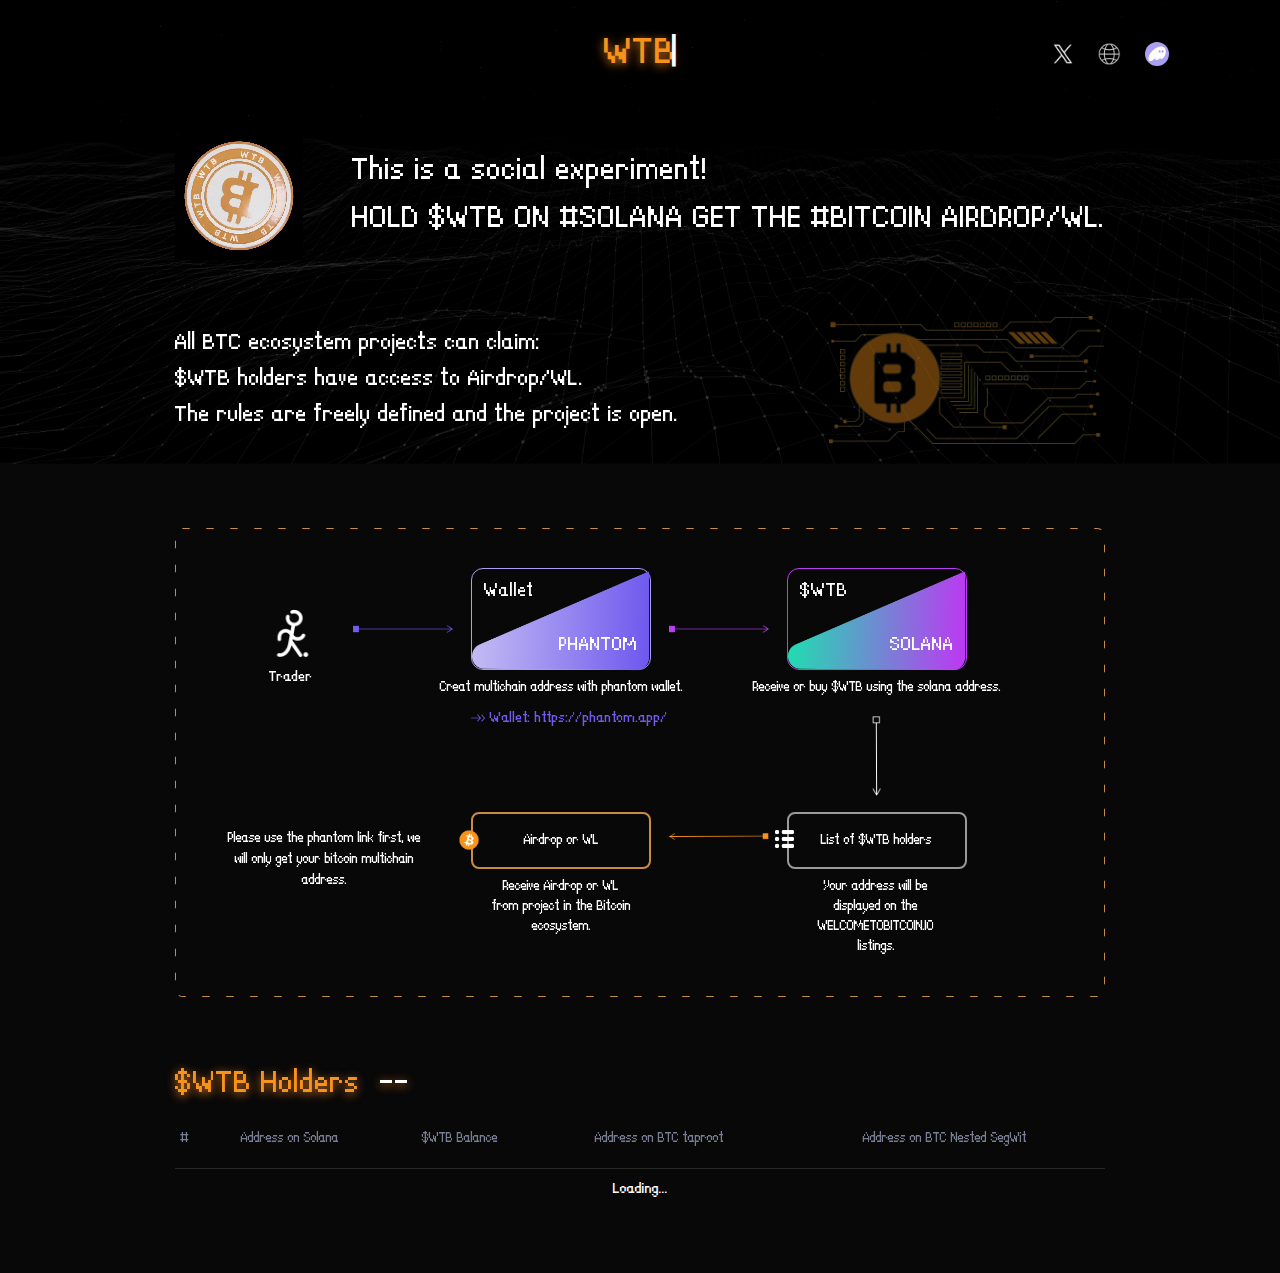
<file: index.html>
<!DOCTYPE html>
<html lang="en">
  <head>
    <meta charset="UTF-8" />
    <link rel="icon" type="image/svg+xml" href="/assets/img/wtb.png" />
    <meta name="viewport" content="width=device-width, initial-scale=1.0" />
    <title>WTB</title>
    <script type="module" crossorigin src="/assets/index-CT_eHR9w.js"></script>
    <link rel="stylesheet" crossorigin href="/assets/index-C23nyv3w.css">
  </head>
  <body>
    <div id="root"></div>
  </body>
</html>
</file>
